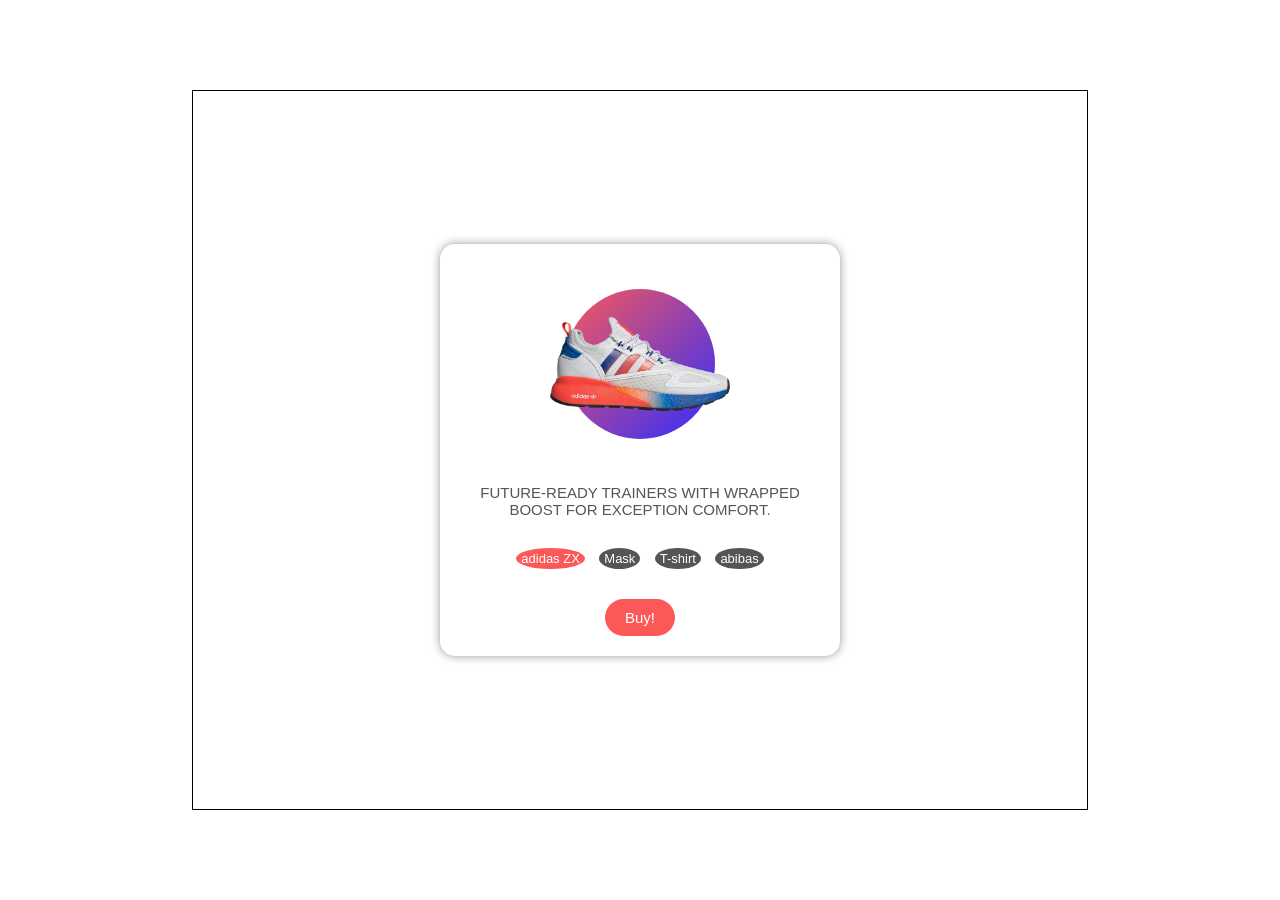
<file: 3d-card/index.html>
<!DOCTYPE html>
<html lang="en">

<head>
    <meta charset="UTF-8">
    <meta name="viewport" content="width=device-width, initial-scale=1.0">
    <meta http-equiv="X-UA-Compatible" content="ie=edge">
    <link rel="stylesheet" href="style.css">
    <title>Adidas</title>
</head>

<body>

    <div class="container">
        <div class="card">
            <!-- images -->
            <div class="image-box">
                <div class="circle">d</div>
                <img class="active" src="images/adidas.png" alt="">
                <img class="gmg" src="images/1.png" alt="">
                <img class="jgg" src="images/2.png" alt="">
                <img class="ggj" src="images/3.png" alt="">
            </div>
            <!-- text -->
            <div class="text-box">
                <!-- <h3>Adidas ZX</h3> -->
                <p>FUTURE-READY TRAINERS WITH WRAPPED BOOST FOR EXCEPTION COMFORT.</p>

                <div class="btn-box">
                    <button class="dot active">adidas ZX</button>
                    <button class="dot">Mask</button>
                    <button class="dot">T-shirt</button>
                    <button class="dot">abibas</button>
                </div>

                <a href="#">Buy!</a>
            </div>
        </div>
    </div>

    <script src="script.js"></script>
</body>

</html>
</file>
<file: 3d-card/style.css>
* {
    margin: 0;
    padding: 0;
    box-sizing: border-box;
    list-style: none;
    text-decoration: none;
    font-family: Arial, Helvetica, sans-serif;
    transform-style: preserve-3d;
}

body {
    width: 100%;
    height: 100vh;
    display: flex;
    justify-content: center;
    align-items: center;
}

.container {
    width: 70%;
    height: 80%;
    display: flex;
    justify-content: center;
    align-items: center;
    border: 1px solid black;
    perspective: 1000px;
}


.card {
    width: 400px;
    padding: 20px;
    border-radius: 15px;
    box-shadow: 0 0 10px #999;
    text-align: center;
    /* transform: translateZ(200px); */
}

.image-box {
    width: 100%;
    height: 200px;
    position: relative;
    display: flex;
    justify-content: center;
    align-items: center;
}

.container .image-box img {
    object-fit: cover;
    position: absolute;
    border-radius: 10px;
    transition: 0.5s ease;
    transform: scale(0);
    opacity: 0;
}

.container .card img.active {
    opacity: 1;
    transform: scale(1);
}


img {
    width: 50%;
    transition: 0.5s;
}

.circle {
    width: 150px;
    height: 150px;
    position: absolute;
    border-radius: 50%;
    background: linear-gradient(to right bottom, #fa3535d2, #0400ffd3);
    z-index: -1;
    transition: 0.5s;
    display: flex;
    justify-content: center;
    justify-content: center;
    padding-top: 100px;
}


h3 {
    font-size: 25px;
    font-weight: 700;
    color: #333;
    transition: 0.5s;
}

p {
    font-size: 15px;
    color: #555;
    font-weight: 300;
    margin: 20px 0 30px;
    transition: 0.5s;
}

.btn-box {
    transition: 0.5s;
}

button {
    font-size: 13px;
    padding: 3px 5px;
    border-radius: 50%;
    border: none;
    outline: none;
    background: #555;
    margin: 0 5px;
    color: #fff;
    cursor: pointer;
}

button:hover,
button.active {
    background: #fa3535d2;
}

a {
    display: inline-block;
    font-size: 15px;
    padding: 10px 20px;
    border-radius: 40px;
    color: #fff;
    background: #fa3535d2;
    margin-top: 30px;
    transition: 0.5s;
}
</file>
